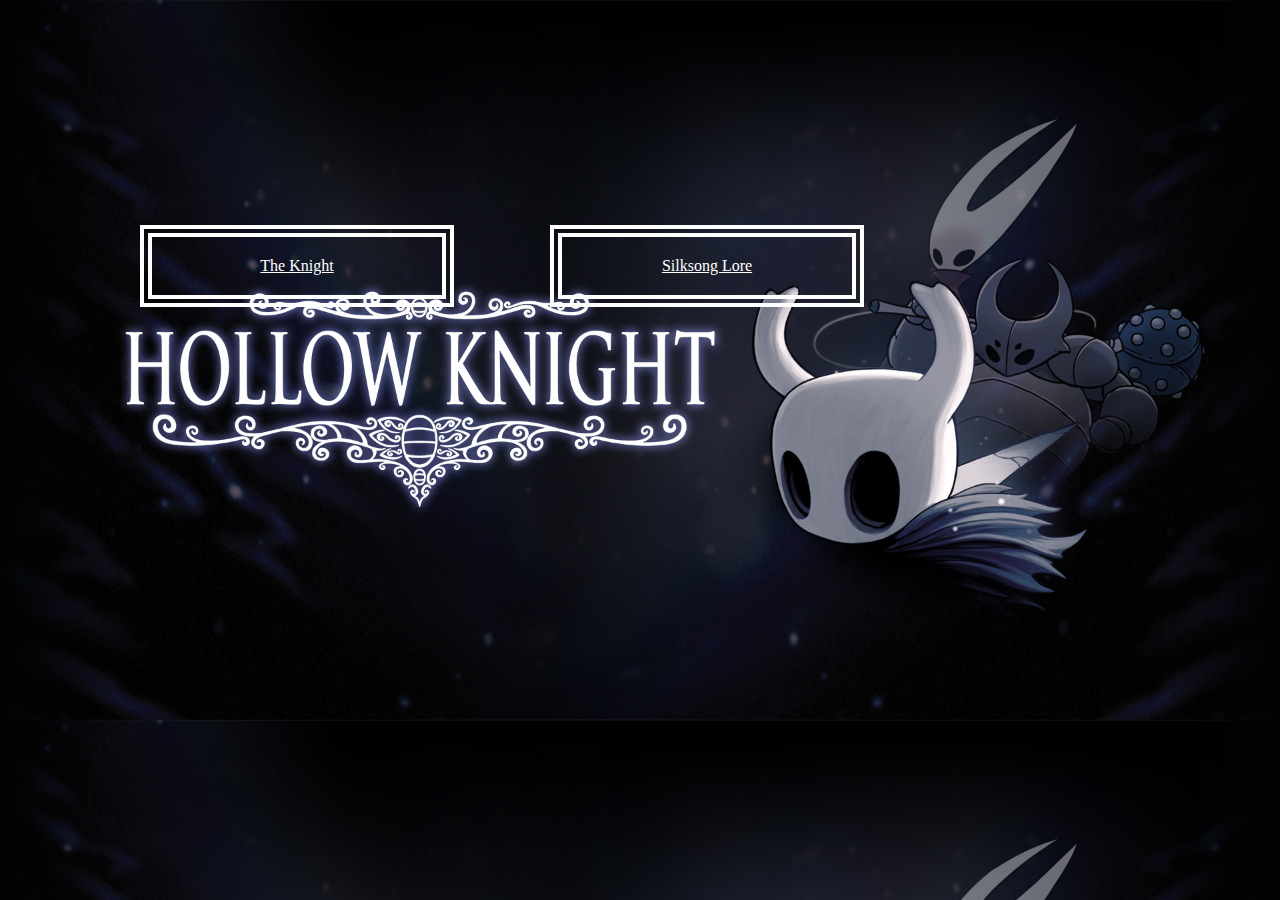
<file: index.html>
<!DOCTYPE html>
<style>
        body {
            background-image: url(Images/HKHome.jpg);
            background-size: cover;
            max-width: 100%;
            max-height: 97vh;
            margin: auto;
        }

        .imgbox {
            display: grid;
            height: 100%;
            width: 100%;
            background-color: black;
        }
        .center-fit {
            max-width: 100%;
            max-height: 97vh;
            margin: auto;
        }
        #link {
            border: 12px double #fff;
	        color: white;
	        text-align: center;
            position: absolute;
	        padding: 20px;
	        margin: 225px 550px;
	        width: 250px;
        }
        #link2 {
            border: 12px double #fff;
            position: absolute;
	        color: white;
	        text-align: center;
	        padding: 20px;
	        margin: 225px 140px;
	        width: 250px;
        }
</style>
<head>
    <title>Hollow Knight Home</title>
    <link rel="icon" type="image/x-icon" href="Images/HKFavicon.png">
</head>
<body style="background-color: black;">
    <div class="imgbox">
    </div>

    <div id="link">
       <a href="SilkSongLore.html" style="color: white;" target="_blank">Silksong Lore</a>
    </div>
    <div id="link2">
        <a href="HKInfo.html" style="color: white;" style="text-decoration: none;">
            The Knight
        </a>
    </div>

</body>
</file>
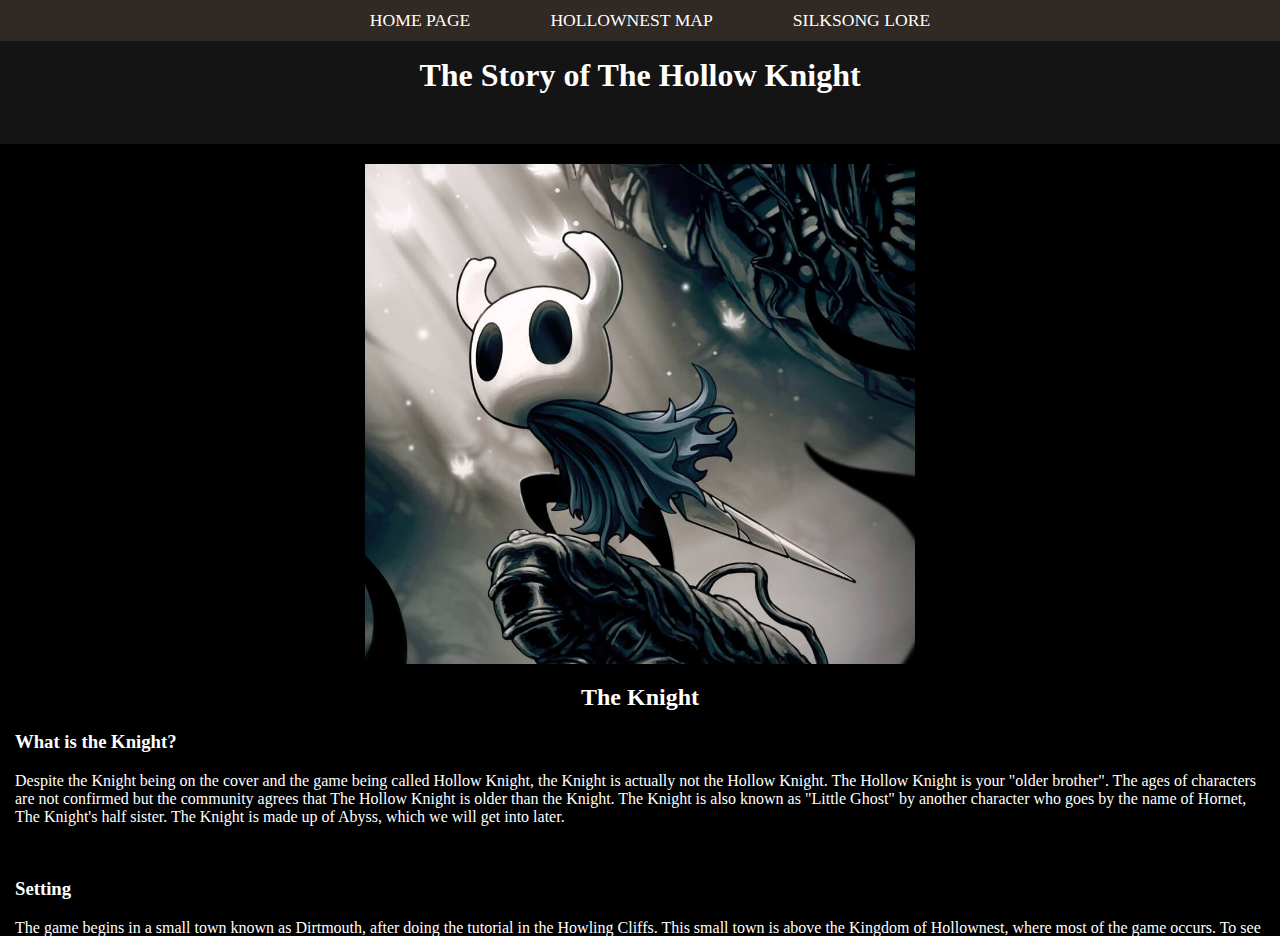
<file: HKInfo.html>
<!DOCTYPE html>

<html>
    <head>
        <title>The Knight</title>
        <link rel="stylesheet" type="text/css" href="CSS/styles.css"/>
        <link href="Images/HKFavicon.png" type="image/x-icon" rel="icon"/>

        <div>
            <nav>
                <ul class="menu">
                    <li><a href="index.html">Home Page</a></li>
                    <li><a href="HKMap.html" target="_blank">Hollownest Map</a></li>
                    <li><a href="SilkSongLore.html" target="_blank">Silksong Lore</a></li>
                </ul>
            </nav>
        </div>
    </head>
    <body>
        <div class="split-top">
            <h1 style="text-align: center;" style="vertical-align: bottom;">The Story of The Hollow Knight</h1>
        </div>
        <div class="split-main">
            <img src="Images/MiniHK.jpg" alt="Hollow Knight" class="center">
            <h2 style="text-align: center;"> The Knight </h2>

        <h3>What is the Knight?</h3>
        <p>Despite the Knight being on the cover and the game being called Hollow Knight, the Knight is actually not the Hollow Knight.
            The Hollow Knight is your "older brother". The ages of characters are not confirmed but the community agrees that The Hollow Knight 
            is older than the Knight. The Knight is also known as "Little Ghost" by another character who goes by the name of Hornet, The Knight's 
            half sister. The Knight is made up of Abyss, which we will get into later.
        </p> <br>
        <h3>Setting</h3>
            <p>The game begins in a small town known as Dirtmouth, after doing the tutorial in the Howling Cliffs. 
            This small town is above the Kingdom of Hollownest, where most of the game occurs.
            To see the map, press here <a href="HKMap.html" target="_blank">"Hollownest Map"</a> or press it at the top of the screen. 
            </p> <br>
        <h3>The Beginning</h3>
            <p>When you reach Dirtmouth, there's an npc named Elderbug(Left-most image), who warns the Knight to be careful if he decides to head down the well, into Hollownest,
                as creatures who go there turn mad and travellers are robbed of their memories. Once you explore the Forgotten Crossroads enough, you will find Sly(Left-Middle image), who will return
            to Dirtmouth and become the shopkeeper, and Quirrel(Right-Middle image), an adventurer exploring Hallownest as well. Iselda(Right-most image) will move in by herself
            and is the wife of a map maker and will sell maps of areas you reach if you do not find and buy them from her husband. </p>
            <br>
        <div style="float: left; width: 100%; padding: 5px;">
        <img src="Images/Elderbug.png" alt="Elderbug">
        <img src="Images/Sly.png" alt="Sly">
        <img src="Images/Quirrel.png" alt="Quirrel">
        <img src="Images/Iselda.png" alt="Iselda">

        <br> <br> <br>
        
        <h3 style="text-align: center;">The First Boss</h3>
        <div>
            <div style="max-width: 100%; max-height: 100%;">
        <img src="Images/False_Knight.png" style="float: right;">
    </div>
    </div>
    <p>
        Once you reach the first boss, the False Knight(image on the left), and defeat him, you will meet a witch who gives you your first magic. 
        A blast that uses Soul, which is essentially mana. 
    </p>
            </div>

        </div>
    </body>
</html>
</file>
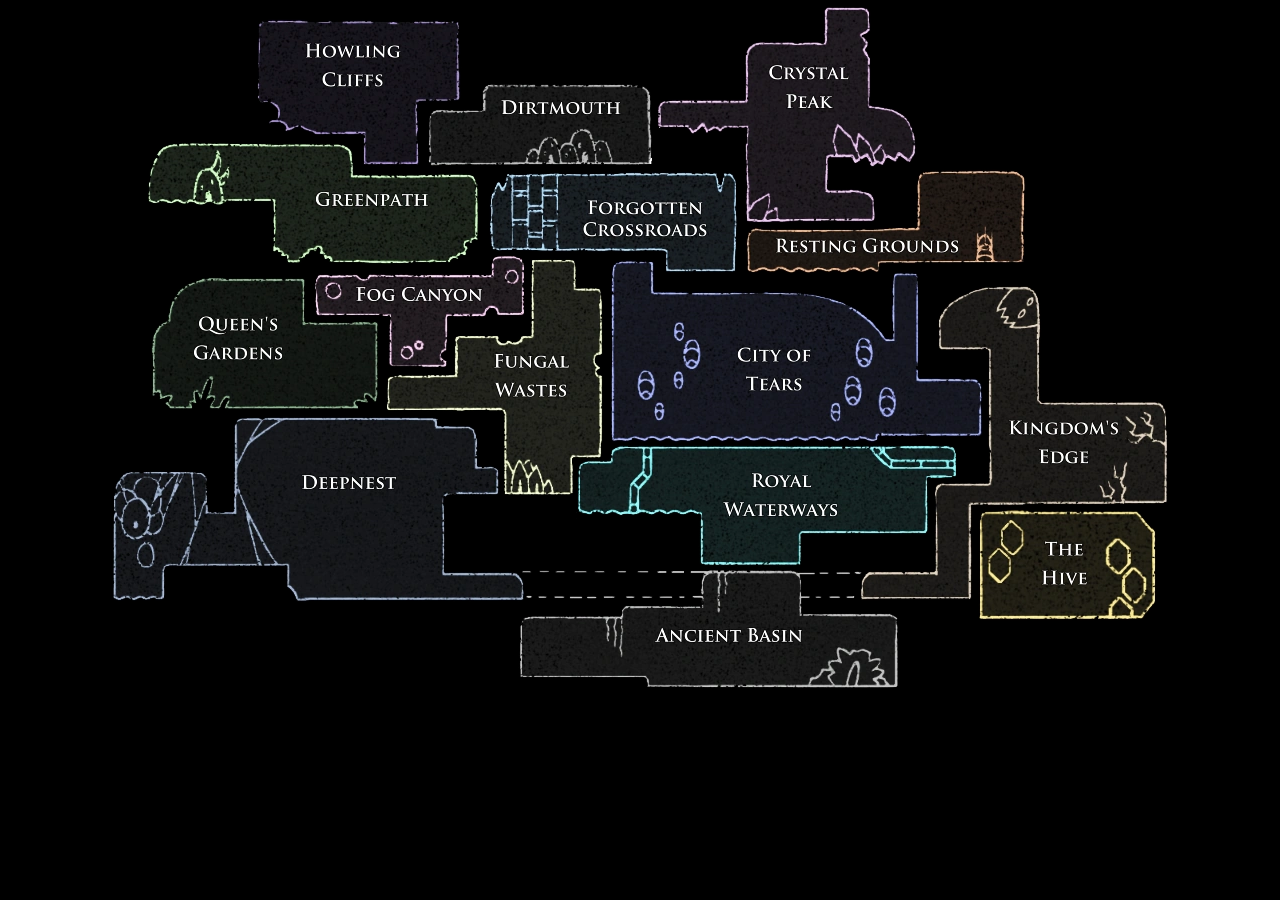
<file: HKMap.html>
<!DOCTYPE html>
<style>
    * {
        margin: 0;
        padding: 0;
    }
    .imgbox {
        display: grid;
        height: 100%;
    }
    .center-fit {
        max-width: 100%;
        max-height: 100vh;
        margin: auto;
    }
</style>
<head>
    <title>Hollownest Map</title>
    <link href="Images/HKFavicon.png" type="image/x-icon" rel="icon"/>
</head>
<body style="background-color: black;">
    <div class="imgbox">
    <img class="center-fit" src="Images/HKMap.png" alt="Map of Hollownest">
    </div>
</body>
</file>
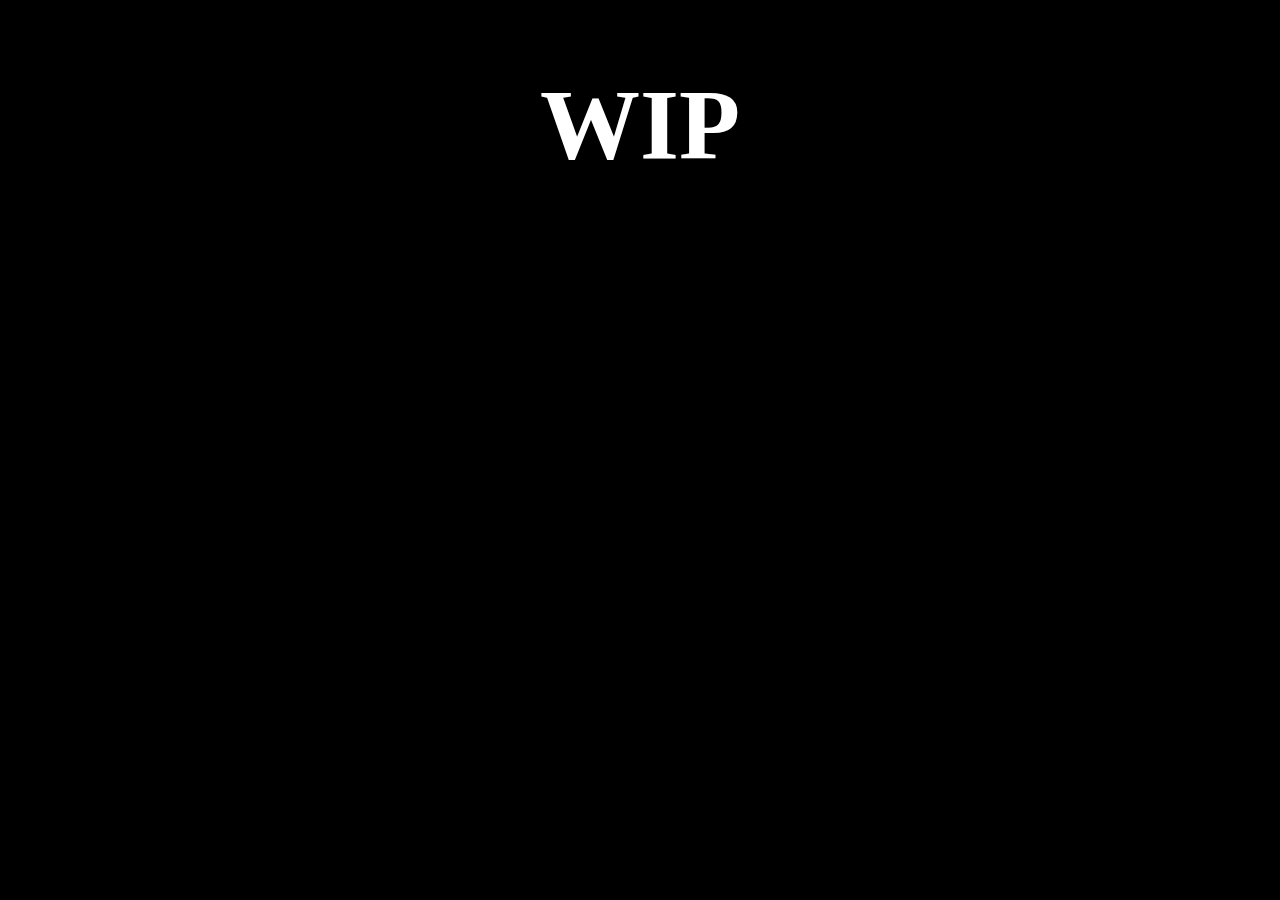
<file: SilkSongLore.html>
<!DOCTYPE html>
<style>
    h1 {
        font-size: 100px;
        text-align: center;
        color: white;
    }
</style>
    <head>
        <title>WIP</title>
    </head>
    <body style="background-color: black;">
        <h1>WIP</h1>
    </body>
</file>
<file: CSS/styles.css>
/*Done by Me*/
html, body {
    overflow-y: hidden;
}
.split-top {
    height: 12%;
    width: 100%;
    position: absolute;
    z-index: 1;
    top: 4%;
    overflow-x: hidden;
    left: 0;
    color: rgb(255, 255, 255);
    background-color: rgb(20, 20, 20);
}
.split-main {
    height: calc(88% - 20px);
    width: calc(100% - 30px);
    position: absolute;
    overflow-x: hidden;
    top: 16%;
    padding-bottom: 20px;
    padding-left: 15px;
    padding-right: 15px;
    left: 0;
    color: white;
    background-color:rgb(0, 0, 0);
}
.container {
    display: grid;
    align-items: center; 
    grid-template-columns: 1fr 1fr 1fr;
    column-gap: 5px;
   }
.center {
     display: block;
     margin-left: auto;
     margin-right: auto;
     height: 500px;
     width: 550px;
     padding-top: 20px;
        }


/*Done by Dr. Reyes*/
ul, ol {
    margin: 20px 0;
    padding-left: 120px;
}

    ul li, ol li {
        margin-bottom: 10px;
        font-size: 1.1em;
        position: relative;
        padding-left: 20px;

    }

        ul li::before {
            content: '✔'; /* Checkmark icon */
            position: absolute;
            left: 0;
            color: #ffcc00;
        }
ul {
    
    list-style-type: none; /* Hides the bullets */
}


.button {
    display: inline-block; /* Makes the link behave like a block element */
    padding: 15px 20px; /* Adds padding */
    font-size: 16px; /* Sets the font size */
    color: white; /* Text color */
    text-align: center; /* Centers the text */
    border: none; /* Removes the border */
    /*border-radius: 5px;*/ /* Rounds the corners */
    text-decoration: none; /* Removes the underline */
    cursor: pointer; /* Changes cursor to pointer */
    transition: background-color 0.3s; /* Adds a transition effect */
    background-color: #d59b1f; /* Bright egg yolk color */
    margin-left: 50px;
    margin-top: 50px;
    text-transform: uppercase;
}

    .button:hover {
        background-color: #C9900F; /* Darker shade on hover */
    }

    footer {
        text-align: center;
        margin-top: 40px;
        font-size: 0.9em;
        color: #ffcc00;
    }


/* Menu */

nav {
    background-color: #312923; /* Menu background color */
    left: 0;
    padding: 10px 0; /* Padding for the menu */
    position: fixed; /* Fixes the menu at the top */
    overflow-y: hidden;
    width: 100%; /* Full width */
    top: 0; /* Aligns to the top */
    z-index: 1000; /* Keeps the menu above other content */
}

.menu {
    list-style-type: none; /* Removes bullets */
    display: flex; /* Horizontal layout */
    justify-content: center; /* Centers the items */
    overflow-y: hidden;
    margin: 0; /* Removes default margin */
    padding: 0; /* Removes default padding */
}

    .menu li {
        margin: 0 15px; /* Spacing between items */
    }

    .menu a {
        color: white; /* Link color */
        text-decoration: none; /* Removes underline */
        padding: 10px 15px; /* Padding for links */
        border-radius: 5px; /* Rounds corners */
        transition: background-color 0.3s, transform 0.3s; /* Transition effect */
        text-transform: uppercase;
    }

        .menu a:hover {
            background-color: #F9B317; /* Darker shade on hover */
            transform: scale(1.05); /* Slightly enlarges the button */
        }

    .menu li::before {
            content: ''; /* Checkmark icon */
    }
</file>
